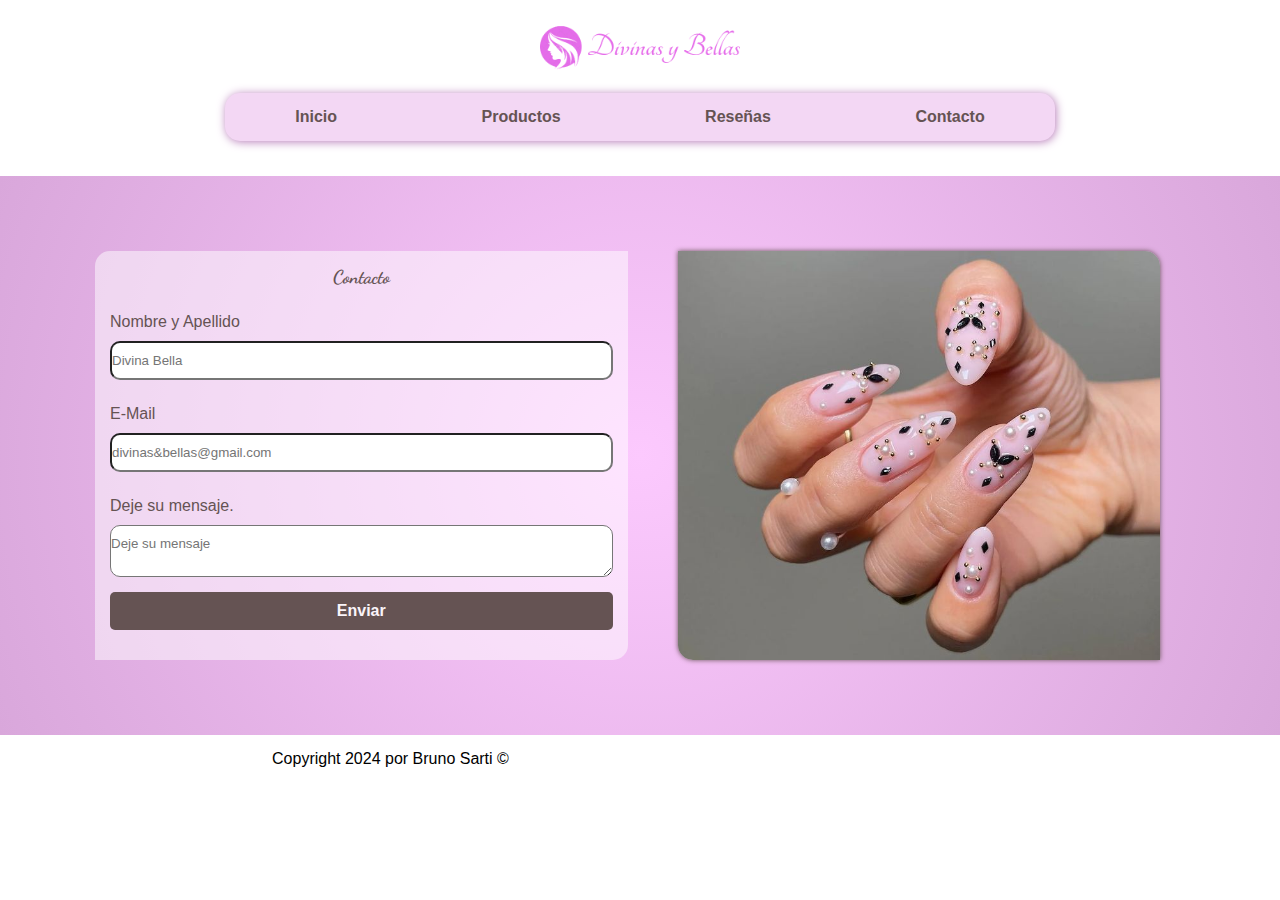
<file: contacto.html>
<!DOCTYPE html>
<html lang="en">
<head>
    <meta charset="UTF-8">
    <meta name="viewport" content="width=device-width, initial-scale=1.0">
    <!-- Estilo pestaña navegador-->
    <link rel="shortcut icon" href="imagenes/IconoDYB.png" type="image/x-icon">
    <title>Divinas & Bellas | Contacto</title>
    <!-- Google Fonts -->
    <link rel="preconnect" href="https://fonts.googleapis.com">
    <link rel="preconnect" href="https://fonts.gstatic.com" crossorigin>
    <link href="https://fonts.googleapis.com/css2?family=Dancing+Script:wght@400..700&display=swap" rel="stylesheet">
    <!-- Font awesome -->
    <link rel="stylesheet" href="https://cdnjs.cloudflare.com/ajax/libs/font-awesome/6.6.0/css/all.min.css" integrity="sha512-Kc323vGBEqzTmouAECnVceyQqyqdsSiqLQISBL29aUW4U/M7pSPA/gEUZQqv1cwx4OnYxTxve5UMg5GT6L4JJg==" crossorigin="anonymous" referrerpolicy="no-referrer" />
    <!-- Optimizacion para SEO -->
    <meta name="descripcion" content="Pagina de contacto para la compra de productos de belleza para centros de estetica.">
    <meta name="keywords" content="Contacto de tienda online, información sobre productos para uñas, consulta por productos para centros de belleza, productos para uñas">
    <!-- Estilo CSS -->
    <link rel="stylesheet" href="estilo-contacto.css">
</head>
<body>

    <header>
        <img id="logo" src="./imagenes/logo.png">

        <nav>
            <ul>
                <li><a href="index.html">Inicio</a></li>
                <li><a href="productos.html">Productos</a></li>
                <li><a href="resenias.html">Reseñas</a></li>
                <li><a href="contacto.html">Contacto</a></li>
            </ul>

        </nav>
    </header>


    <main>

        <section id="contacto">
            <div class="seccionContacto">

                <form id="formulario" action="https://formspree.io/f/xdknqqqg" method="POST">

                    <h3>Contacto</h3>
                    <label for="nombre">Nombre y Apellido</label>
                    <input id="nombre" name="nombre" type="text" placeholder="Divina Bella" required>

                    <label for="email">E-Mail</label>
                    <input id="email" name="email" type="email" placeholder="divinas&bellas@gmail.com" required>
                    
                    <label for="areaTexto">Deje su mensaje.</label>
                    <textarea name="areaTexto" id="areaTexto" placeholder="Deje su mensaje" required></textarea>

                    <input class="botonFormulario" type="submit" value="Enviar">
                </form>

            </div>

            <div class="contenedorImagen"></div>
            
        </section>
    </main>
    
    <footer>
        <p>Copyright 2024 por Bruno Sarti ©</p>
        <div class="seccionIconosRRSS">
            <a href="#"><i class="fa-brands fa-whatsapp"></i></a>
            <a href="#"><i class="fa-brands fa-facebook"></i></a>
            <a href="#"><i class="fa-brands fa-instagram"></i></a>
            <a href="#"><i class="fa-brands fa-pinterest"></i></a>            
        </div>
    </footer>
    
</body>
</html>
</file>
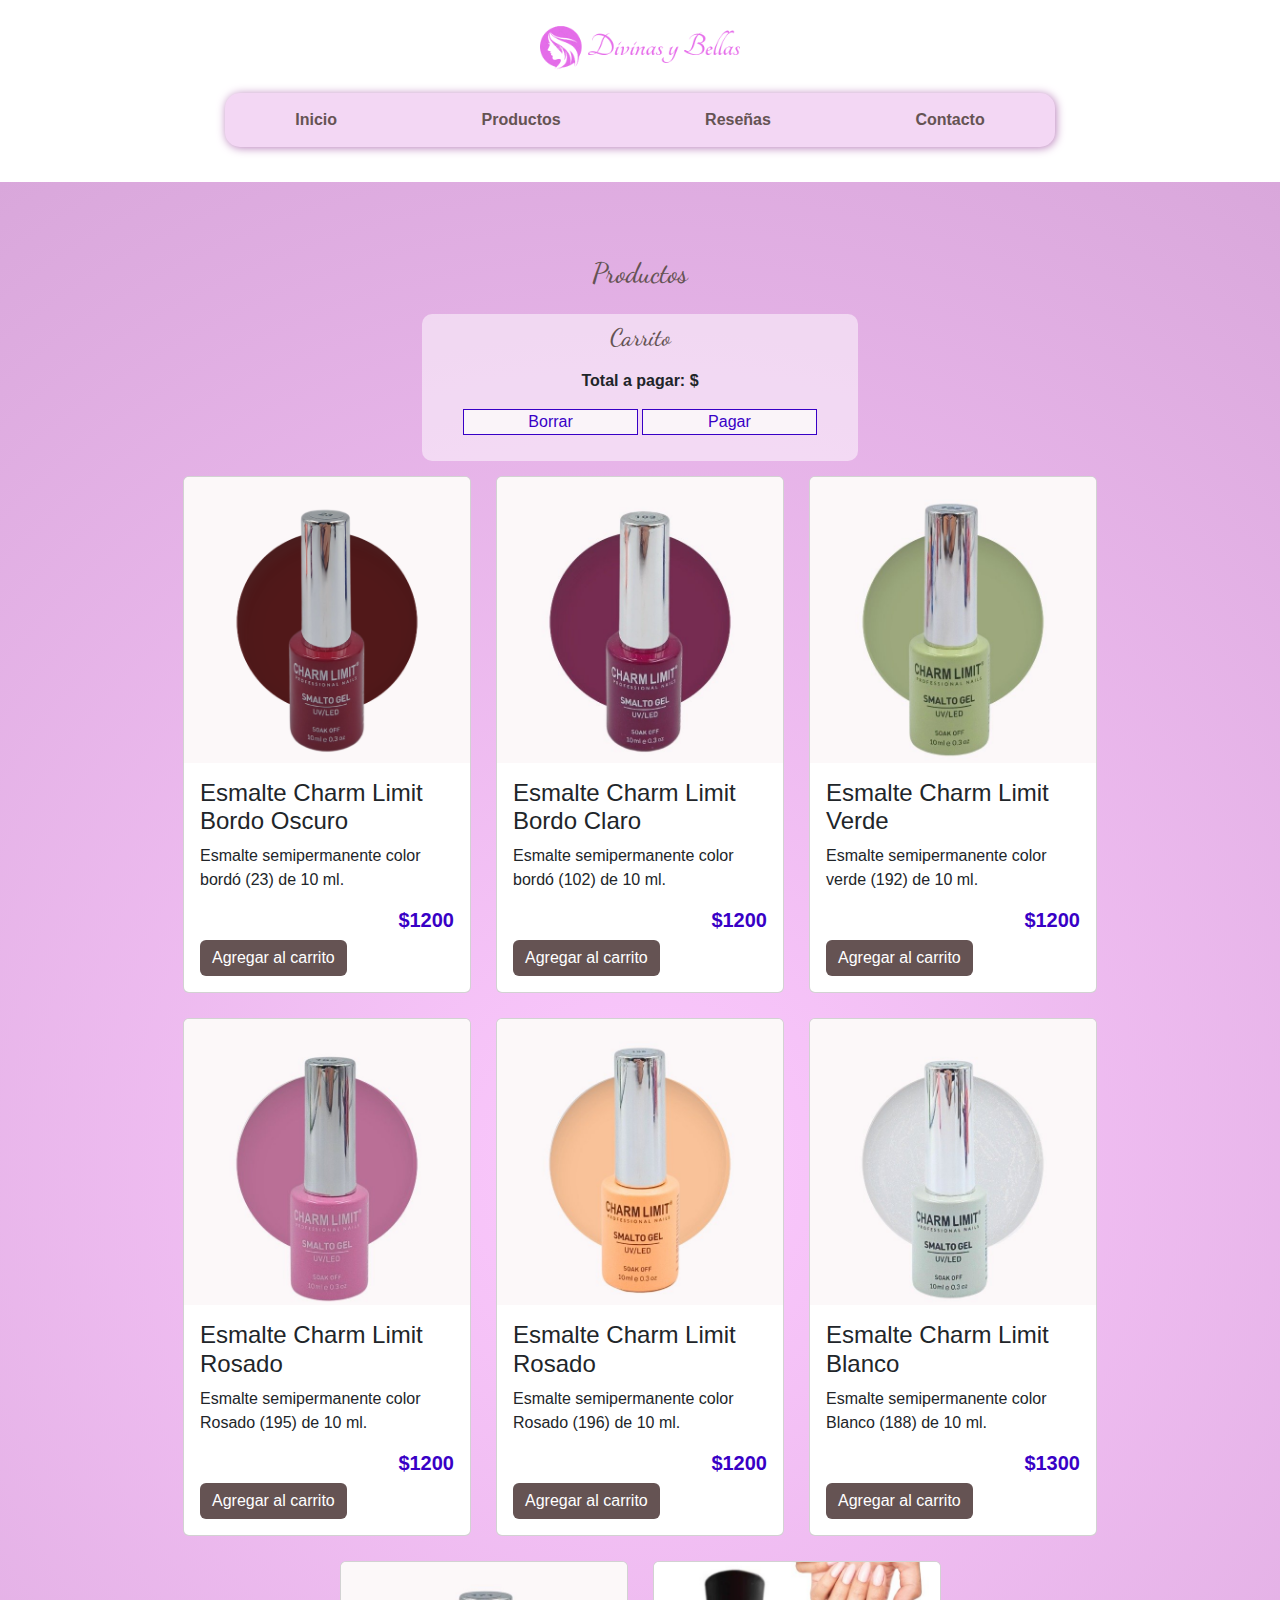
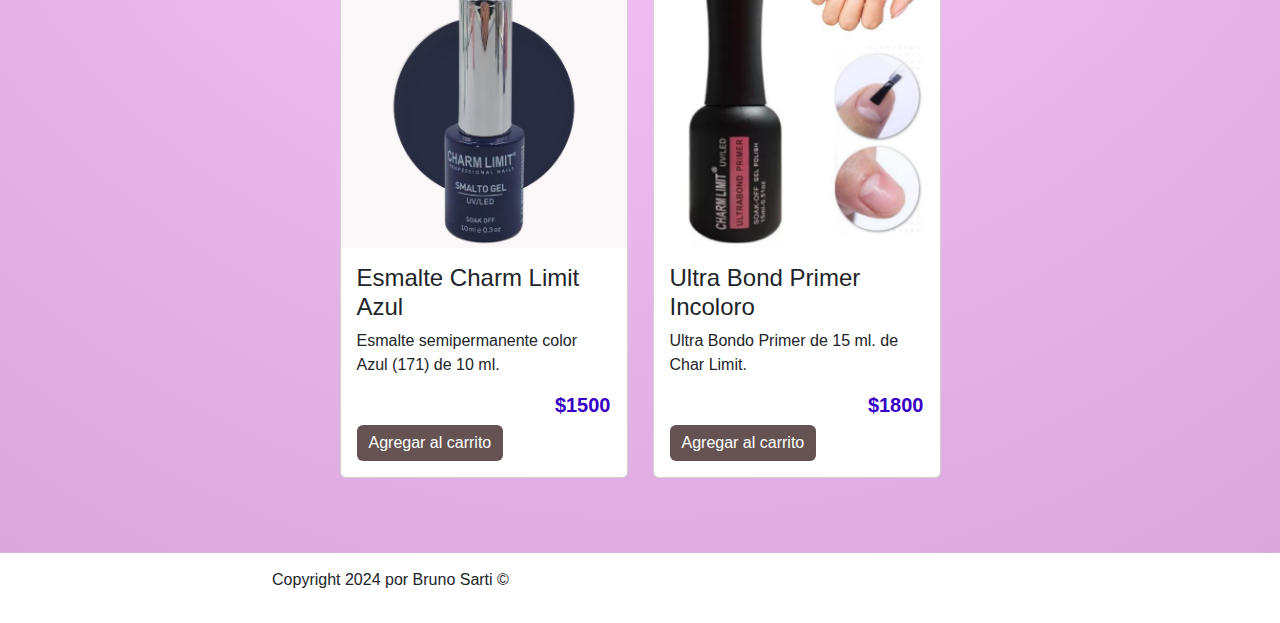
<file: productos.html>
<!DOCTYPE html>
<html lang="en">
<head>
    <meta charset="UTF-8">
    <meta name="viewport" content="width=device-width, initial-scale=1.0">
    <!-- Estilo pestaña navegador -->
    <link rel="shortcut icon" href="imagenes/IconoDYB.png" type="image/x-icon">
    <title>Divinas & Bellas | Productos</title>
    <!-- Google Fonts -->
    <link rel="preconnect" href="https://fonts.googleapis.com">
    <link rel="preconnect" href="https://fonts.gstatic.com" crossorigin>
    <link href="https://fonts.googleapis.com/css2?family=Dancing+Script:wght@400..700&display=swap" rel="stylesheet">
    <!-- Link Bootstrap -->
    <link rel="stylesheet" href="https://cdn.jsdelivr.net/npm/bootstrap@5.3.3/dist/css/bootstrap.min.css">
    <!-- Font awesome -->
    <link rel="stylesheet" href="https://cdnjs.cloudflare.com/ajax/libs/font-awesome/6.6.0/css/all.min.css" integrity="sha512-Kc323vGBEqzTmouAECnVceyQqyqdsSiqLQISBL29aUW4U/M7pSPA/gEUZQqv1cwx4OnYxTxve5UMg5GT6L4JJg==" crossorigin="anonymous" referrerpolicy="no-referrer" />
    <!-- Optimizacion para SEO -->
    <meta name="descripcion" content="Tienda online de venta de productos de todas las marcas para centros de estetica.">
    <meta name="keywords" content="Tienda online, productos de belleza, esmaltes de uñas, productos para centros de belleza, productos para uñas">
    <!-- Estilo CSS -->
    <link rel="stylesheet" href="estilo-productos.css">
</head>
<body>
    <header id="header-valores">
        <img id="logo" src="./imagenes/logo.png">

        <nav>
            <ul>
                <li><a href="index.html">Inicio</a></li>
                <li><a href="productos.html">Productos</a></li>
                <li><a href="resenias.html">Reseñas</a></li>
                <li><a href="contacto.html">Contacto</a></li>
            </ul>

        </nav>
    </header>

    <main id="main-valores">
        <h3>Productos</h3>

        <section id="carrito">
            <h4>Carrito</h4>
            <ul>

            </ul>
            <div id="seccionTotal">
                <p>Total a pagar: $</p>
                <input id="btnBorrar" type="button" value="Borrar">
                <input id="btnPagar" type="button" value="Pagar">
                <p id="mensaje"></p>
            </div>
        </section>

        <section id="contenedor">
            
            <!-- <div class="card" style="width: 18rem;">
                <img src="imagenes/CL-bordo20.png" class="card-img-top" alt="Charm Limit 20 10ml">
                <div class="card-body">
                <h5 class="card-title">CHARM LIMIT BORDO</h5>
                <p class="card-text">Esmalte semipermanente color bordó (23) de 10 ml.</p>
                <a href="#" class="btn btn-primary">Agregar al carrito</a>
                </div>
            </div> -->

            <!-- <div class="card" style="width: 18rem;">
                <img src="imagenes/CL_Bordo102.jpg" class="card-img-top" alt="Charm Limit 20 10ml">
                <div class="card-body">
                <h5 class="card-title">CHARM LIMIT BORDO</h5>
                <p class="card-text">Esmalte semipermanente color bordó (102) de 10 ml.</p>
                <a href="#" class="btn btn-primary">Agregar al carrito</a>
                </div>
            </div>

            <div class="card" style="width: 18rem;">
                <img src="imagenes/CL_Green192.jpg" class="card-img-top" alt="Charm Limit 20 10ml">
                <div class="card-body">
                <h5 class="card-title">CHARM LIMIT VERDE</h5>
                <p class="card-text">Esmalte semipermanente color verde (192) de 10 ml.</p>
                <a href="#" class="btn btn-primary">Agregar al carrito</a>
                </div>
            </div>

            <div class="card" style="width: 18rem;">
                <img src="imagenes/CL_Pink195.jpg" class="card-img-top" alt="Charm Limit 20 10ml">
                <div class="card-body">
                <h5 class="card-title">CHARM LIMIT ROSADO</h5>
                <p class="card-text">Esmalte semipermanente color rosado (195) de 10 ml.</p>
                <a href="#" class="btn btn-primary">Agregar al carrito</a>
                </div>
            </div>

            <div class="card" style="width: 18rem;">
                <img src="imagenes/CL_Pink196.jpg" class="card-img-top" alt="Charm Limit 20 10ml">
                <div class="card-body">
                <h5 class="card-title">CHARM LIMIT ROSADO</h5>
                <p class="card-text">Esmalte semipermanente color rosado (196) de 10 ml.</p>
                <a href="#" class="btn btn-primary">Agregar al carrito</a>
                </div>
            </div>

            <div class="card" style="width: 18rem;">
                <img src="imagenes/CL_White188.jpg" class="card-img-top" alt="Charm Limit 20 10ml">
                <div class="card-body">
                <h5 class="card-title">CHARM LIMIT BLANCO</h5>
                <p class="card-text">Esmalte semipermanente color blanco (188) de 10 ml.</p>
                <a href="#" class="btn btn-primary">Agregar al carrito</a>
                </div>
            </div>

            <div class="card" style="width: 18rem;">
                <img src="imagenes/CL_Blue171.jpg" class="card-img-top" alt="Charm Limit 20 10ml">
                <div class="card-body">
                <h5 class="card-title">CHARM LIMIT AZUL</h5>
                <p class="card-text">Esmalte semipermanente color azul (171) de 10 ml.</p>
                <a href="#" class="btn btn-primary">Agregar al carrito</a>
                </div>
            </div>

            <div class="card" style="width: 18rem;">
                <img src="imagenes/UltraBond.jpg" class="card-img-top" alt="Charm Limit 20 10ml">
                <div class="card-body">
                <h5 class="card-title">ULTRA BOND PRIMER</h5>
                <p class="card-text">Ultra Bondo Primer de 15 ml. de Char Limit.</p>
                <a href="#" class="btn btn-primary">Agregar al carrito</a>
                </div>
            </div> -->
        </section>


    </main>
    
    <footer>
        <p>Copyright 2024 por Bruno Sarti ©</p>
        <div class="seccionIconosRRSS">
            <a href="#"><i class="fa-brands fa-whatsapp"></i></a>
            <a href="#"><i class="fa-brands fa-facebook"></i></a>
            <a href="#"><i class="fa-brands fa-instagram"></i></a>
            <a href="#"><i class="fa-brands fa-pinterest"></i></a>            
        </div>
    </footer>

    <script src="script.js"></script>
</body>
</html>
</file>
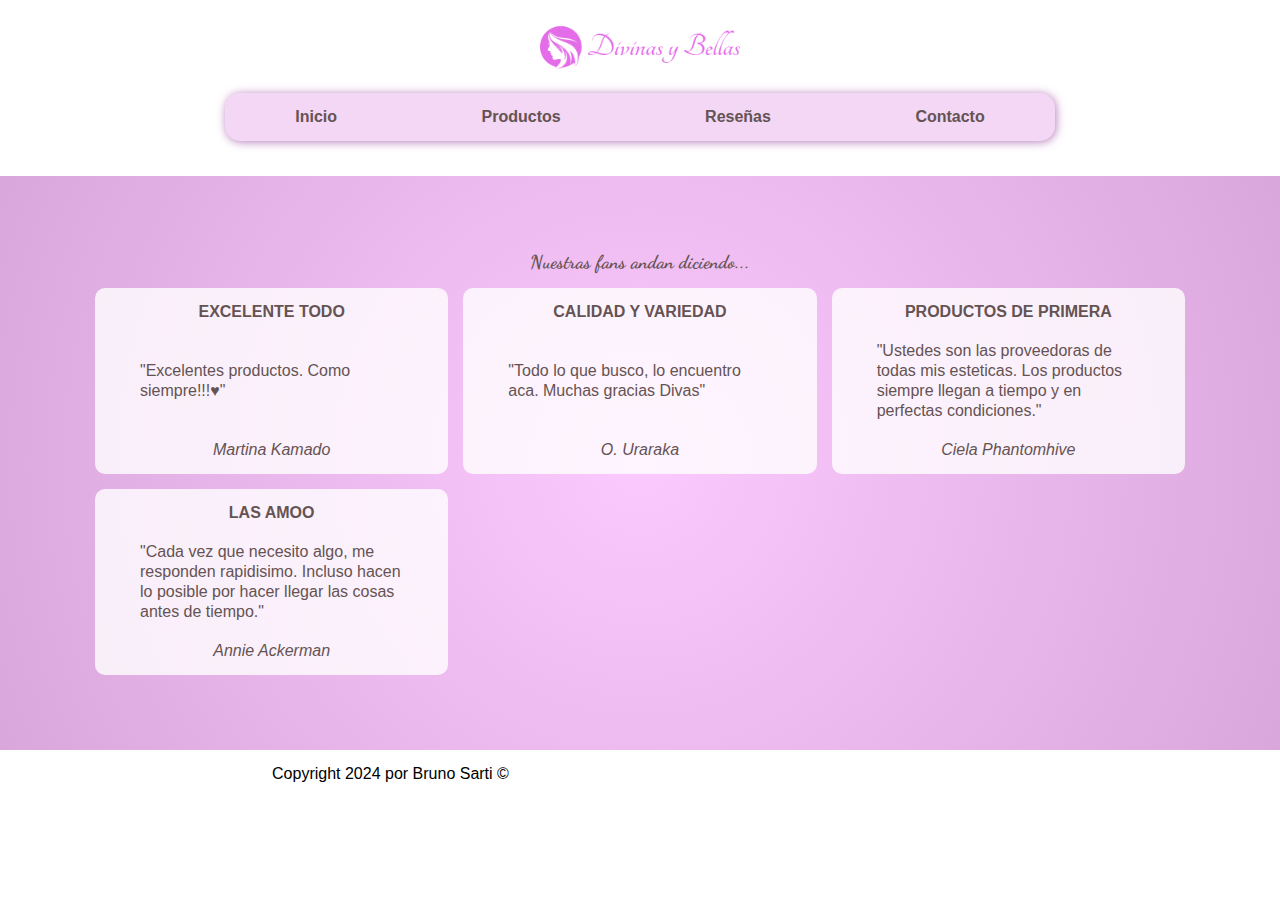
<file: resenias.html>
<!DOCTYPE html>
<html lang="en">
<head>
    <meta charset="UTF-8">
    <meta name="viewport" content="width=device-width, initial-scale=1.0">
    <!-- Estilo pestaña navegador -->
    <link rel="shortcut icon" href="imagenes/IconoDYB.png" type="image/x-icon">
    <title>Divinas & Bellas | Reseñas</title>
    <!-- Google Fonts -->
    <link rel="preconnect" href="https://fonts.googleapis.com">
    <link rel="preconnect" href="https://fonts.gstatic.com" crossorigin>
    <link href="https://fonts.googleapis.com/css2?family=Dancing+Script:wght@400..700&display=swap" rel="stylesheet">
    <!-- Font Awesome-->
    <link rel="stylesheet" href="https://cdnjs.cloudflare.com/ajax/libs/font-awesome/6.6.0/css/all.min.css" integrity="sha512-Kc323vGBEqzTmouAECnVceyQqyqdsSiqLQISBL29aUW4U/M7pSPA/gEUZQqv1cwx4OnYxTxve5UMg5GT6L4JJg==" crossorigin="anonymous" referrerpolicy="no-referrer" />
    <!-- Optimizacion para SEO -->
    <meta name="descripcion" content="Reseñas de la tienda online de clientes">
    <meta name="keywords" content="Mejores reseñas, tienda online de productos de belleza, esmaltes de uñas, productos para centros de belleza, productos para uñas">
    <!-- Estilo CSS -->
     <link rel="stylesheet" href="estilo-resenias.css">
</head>
<body>
    <header>
        <img id="logo" src="./imagenes/logo.png">

        <nav>
            <ul>
                <li><a href="index.html">Inicio</a></li>
                <li><a href="productos.html">Productos</a></li>
                <li><a href="resenias.html">Reseñas</a></li>
                <li><a href="contacto.html">Contacto</a></li>
            </ul>

        </nav>
    </header>

    <main>
        <h3>Nuestras fans andan diciendo...</h3>
        <section class="seccionResenias">
            <div class="cartaResenia">
                <h4>EXCELENTE TODO</h4>
                <p>"Excelentes productos. Como siempre!!!♥"</p>
                <cite>Martina Kamado</cite>
            </div>

            <div class="cartaResenia">
                <h4>CALIDAD Y VARIEDAD</h4>
                <p>"Todo lo que busco, lo encuentro aca. Muchas gracias Divas"</p>
                <cite>O. Uraraka</cite>
            </div>

            <div class="cartaResenia">
                <h4>PRODUCTOS DE PRIMERA</h4>
                <p>"Ustedes son las proveedoras de todas mis esteticas. Los productos siempre llegan a tiempo y en perfectas condiciones."</p>
                <cite>Ciela Phantomhive</cite>
            </div>

            <div class="cartaResenia">
                <h4>LAS AMOO</h4>
                <p>"Cada vez que necesito algo, me responden rapidisimo. Incluso hacen lo posible por hacer llegar las cosas antes de tiempo."</p>
                <cite>Annie Ackerman</cite>
            </div>

        </section>
    </main>

    <footer>
        <p>Copyright 2024 por Bruno Sarti ©</p>
        <div class="seccionIconosRRSS">
            <a href="#"><i class="fa-brands fa-whatsapp"></i></a>
            <a href="#"><i class="fa-brands fa-facebook"></i></a>
            <a href="#"><i class="fa-brands fa-instagram"></i></a>
            <a href="#"><i class="fa-brands fa-pinterest"></i></a>            
        </div>
    </footer>
    
</body>
</html>
</file>
<file: estilo-contacto.css>
:root {
    --colorPrincipal: #e56cea;
    --rosaSombra: #b77db9;
    --fondoColorNavegador: #f3d7f4;
    --colorLetraPrincipal: #655353;
    --colorBordeRecuadro: #faf4f9;
    --negro: #000000;
    --tipografia: "Dancing Script", cursive;
}

* {
    margin: 0;
    padding: 0;
    box-sizing: border-box;
    /* font-family: 'Gill Sans', 'Gill Sans MT', Calibri, 'Trebuchet MS', sans-serif; */
    font-family: 'Lucida Sans', 'Lucida Sans Regular', 'Lucida Grande', 'Lucida Sans Unicode', Geneva, Verdana, sans-serif;
}

header {
    display: flex;
    flex-direction: column;
    align-items: center;
    padding: 15px 0 35px 0;
    /* background-color: #e5e5f7; */
    background-image: radial-gradient(#9a969a 0.6px, #ffffff 0.5px);
    background-size: 20px 20px; 
}

#logo {
    width: 200px;
    margin-bottom: 15px;
}

nav ul {
    border-radius: 15px;
    background-color: var(--fondoColorNavegador);
    box-shadow: 1px 1px 10px var(--rosaSombra);
}

nav ul li {
    display: inline-block;
    font-weight: bold;
    padding: 0 45px;
    margin: 15px 25px;
}

nav ul li a {
    color: var(--colorLetraPrincipal);
    text-decoration: none;
}

nav ul li a:hover {
    color: var(--colorPrincipal);
}

main {
    background: radial-gradient(circle, rgba(252,201,254,1) 0%, rgba(217,167,219,1) 100%);
    display: flex;
    flex-direction: column;
    padding: 75px 95px;
}



#contacto {
    display: grid;
    grid-template-columns: repeat(4, 1fr);
    grid-template-rows: 1fr;
    gap: 25px;
}

.seccionContacto { 
    grid-area: 1 / 1 / 2 / 3;
}

#formulario {
    display: flex;
    flex-direction: column;
    justify-content: center;
    align-items: center;
    background-color: rgba(255, 255, 255, 0.5);
    padding: 15px;
    border-radius: 15px 0;
}

#formulario h3 {
    color: var(--colorLetraPrincipal);
    font-family: var(--tipografia);
}

#formulario label, #formulario input, #formulario textarea {
    display: block;
    width: 100%;
    min-width: fit-content;
    max-width: 100%;
    padding: 10px 0;
}

#formulario label {
    padding-top: 25px;
    color: var(--colorLetraPrincipal);
}

#nombre, #email, #areaTexto {
    border-radius: 10px;
}

.botonFormulario {
    margin: 15px 0;
    border-radius: 5px;
    border: none;
    background-color: var(--colorLetraPrincipal);
    color: var(--colorBordeRecuadro);
    font-size: 16px;
    font-weight: bolder;
    cursor: pointer;
    transition: 0.3s;  
}

.botonFormulario:hover {
    background-color: var(--rosaSombra);
}


.contenedorImagen {
    grid-area: 1 / 3 / 2 / 5;
    border-radius: 0 15px;
    background-image: url(./imagenes/manicuria-arte.jpg);
    background-position: center;
    background-size: cover;
    background-repeat: no-repeat;
    padding: 25px;
    margin: 0 25px;
    box-shadow: 0 0 5px var(--colorLetraPrincipal);
}

footer {
    font-weight: lighter;
    display: flex;
    justify-content: space-around;
    margin: 15px 60px;
}

.seccionIconosRRSS {
    display: flex;
    column-gap: 25px;
}

.seccionIconosRRSS a {
    color: var(--colorLetraPrincipal);
}

.seccionIconosRRSS a:hover {
    color: var(--colorPrincipal);
}


/* Tablet */
@media screen and (min-width: 768px) and (max-width: 1023px) {
    nav ul li {
        padding: 0 45px;
        margin: 15px 0;
    }

    main {
        padding: 25px 15px;
    }

    .seccionContacto {
        grid-area: 1 / 1 / 2 / 4;
    }
    
    .contenedorImagen {
        grid-area: 1 / 4 / 2 / 5;
        padding: 0;
        margin: 0;
    }
}

/* Celular */
@media screen and (max-width: 768px) {

    nav ul li {
        display: flex;
        flex-direction: column;
        padding: 5px;
        margin: 0 125px;
        text-align: center;
    }


    main {
        padding: 10px 5px;
    }
    #contacto {
        grid-template-rows: repeat(3, 1fr);
        grid-template-columns: 1fr;
    }

    .seccionContacto {
        grid-area: 1 / 1 / 3 / 2;
    }
    
    #formulario label, #formulario input, #formulario textarea {
        display: block;
        width: 100%;

    }

    .contenedorImagen {
        grid-area: 3 / 1 / 4 / 2;
        padding: 0;
        margin: 0;
    }


}
</file>
<file: estilo-productos.css>
:root {
    --colorPrincipal: #e56cea;
    --rosaSombra: #b77db9;
    --fondoColorNavegador: #f3d7f4;
    --colorLetraPrincipal: #655353;
    --colorBordeRecuadro: #faf4f9;
    --azulCompra: #3800c6;
    --negro: #000000;
    --tipografia: "Dancing Script", cursive;
}

* {
    margin: 0;
    padding: 0;
    box-sizing: border-box;
    /* font-family: 'Gill Sans', 'Gill Sans MT', Calibri, 'Trebuchet MS', sans-serif; */
    font-family: 'Lucida Sans', 'Lucida Sans Regular', 'Lucida Grande', 'Lucida Sans Unicode', Geneva, Verdana, sans-serif;
}

#header-valores {
    display: flex;
    flex-direction: column;
    align-items: center;
    padding: 15px 0 35px 0;
    /* background-color: #e5e5f7; */
    background-image: radial-gradient(#9a969a 0.6px, #ffffff 0.5px);
    background-size: 20px 20px; 
}

#logo {
    width: 200px;
    margin-bottom: 15px;
}

nav ul {
    border-radius: 15px;
    background-color: var(--fondoColorNavegador);
    box-shadow: 1px 1px 10px var(--rosaSombra);
    margin-bottom: 0;
    padding-left: 0;
}

nav ul li {
    /* text-decoration: none; */
    display: inline-block;
    font-weight: bold;
    padding: 0 45px;
    margin: 15px 25px;
}

nav ul li a {
    text-decoration: none;
    color: var(--colorLetraPrincipal);

}

nav ul li a:hover {
    color: var(--colorPrincipal);
}

#main-valores {
    background: radial-gradient(circle, rgba(252,201,254,1) 0%, rgba(217,167,219,1) 100%);
    display: flex;
    align-items: center;
    flex-direction: column;
    row-gap: 15px;
    padding: 75px 95px;
}

#main-valores h3, #carrito h4{
    color: var(--colorLetraPrincipal);
    font-family: var(--tipografia);
    
}

#contenedor {
    display: flex;
    flex-wrap: wrap;
    justify-content: center;
    gap: 25px;
}
#carrito h4{
    text-align: center;
}

#carrito {
    padding: 10px 0;
    background-color: rgba(255, 255, 255, 0.5);
    border-radius: 10px;
    width: 40%;
}

#carrito ul li {
    color: var(--azulCompra);
    font-size: 14px;
}

#carrito #seccionTotal {
    text-align: center;
    font-weight: bolder;
}

#carrito #seccionTotal input{
    background-color: var(--colorBordeRecuadro);
    border: 1px solid var(--azulCompra);
    color: var(--azulCompra);
    width: 40%;
}

.card .btn-primary {
    background-color: var(--colorLetraPrincipal);
    border: none;
}

.card .btn-primary:hover {
    background-color: var(--azulCompra);
}

.card .btn-primary:active {
    background-color: red;
}

.card .price-product {
    font-weight: bolder;
    text-align: right;
    color: var(--azulCompra);
}

footer {
    font-weight: lighter;
    display: flex;
    justify-content: space-around;
    margin: 15px 60px;
}

.seccionIconosRRSS {
    display: flex;
    column-gap: 25px;
}

.seccionIconosRRSS a {
    color: var(--colorLetraPrincipal);
}

.seccionIconosRRSS a:hover {
    color: var(--colorPrincipal);
}
</file>
<file: estilo-resenias.css>
:root {
    --colorPrincipal: #e56cea;
    --rosaSombra: #b77db9;
    --fondoColorNavegador: #f3d7f4;
    --colorLetraPrincipal: #655353;
    --colorBordeRecuadro: #faf4f9;
    --negro: #000000;
    --tipografia: "Dancing Script", cursive;
}

* {
    margin: 0;
    padding: 0;
    box-sizing: border-box;
    /* font-family: 'Gill Sans', 'Gill Sans MT', Calibri, 'Trebuchet MS', sans-serif; */
    font-family: 'Lucida Sans', 'Lucida Sans Regular', 'Lucida Grande', 'Lucida Sans Unicode', Geneva, Verdana, sans-serif;
}

header {
    display: flex;
    flex-direction: column;
    align-items: center;
    padding: 15px 0 35px 0;
    /* background-color: #e5e5f7; */
    background-image: radial-gradient(#9a969a 0.6px, #ffffff 0.5px);
    background-size: 20px 20px; 
}

#logo {
    width: 200px;
    margin-bottom: 15px;
}

nav ul {
    border-radius: 15px;
    background-color: var(--fondoColorNavegador);
    box-shadow: 1px 1px 10px var(--rosaSombra);
}

nav ul li {
    display: inline-block;
    font-weight: bold;
    padding: 0 45px;
    margin: 15px 25px;
}

nav ul li a {
    color: var(--colorLetraPrincipal);
    text-decoration: none;
}

nav ul li a:hover {
    color: var(--colorPrincipal);
}

main {
    background: radial-gradient(circle, rgba(252,201,254,1) 0%, rgba(217,167,219,1) 100%);
    display: flex;
    flex-direction: column;
    padding: 75px 95px;
    align-items: center;
    row-gap: 15px;
}

main h3 {
    color: var(--colorLetraPrincipal);
    font-family: var(--tipografia);
}

.seccionResenias {
    /* border: 2px solid; */
    display: grid;
    grid-template-columns: repeat(3, 1fr);
    gap: 15px;
}

.seccionResenias .cartaResenia {
    background-color: rgba(255, 255, 255, 0.8);
    padding: 15px 45px;
    /* border: 1px solid #000000; */
    border-radius: 10px;
    color: var(--colorLetraPrincipal);
    display: flex;
    flex-direction: column;
    align-items: center;
    justify-content: space-between;
    row-gap: 20px;
}

.seccionResenias .cartaResenia p {
    line-height: 20px;
}



footer {
    font-weight: lighter;
    display: flex;
    justify-content: space-around;
    margin: 15px 60px;
}

.seccionIconosRRSS {
    display: flex;
    column-gap: 25px;
}

.seccionIconosRRSS a {
    color: var(--colorLetraPrincipal);
}

.seccionIconosRRSS a:hover {
    color: var(--colorPrincipal);
}
</file>
